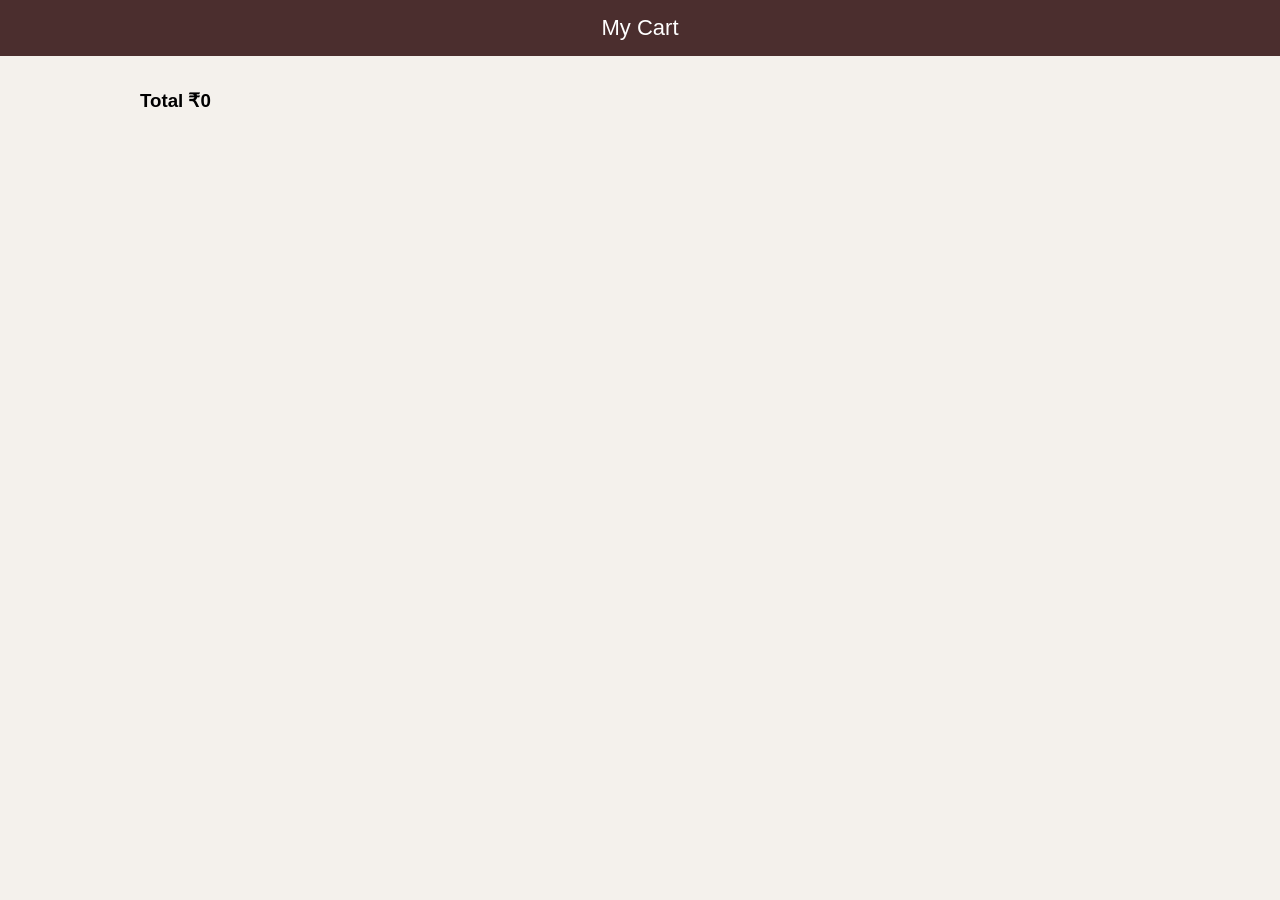
<file: cart.html>
<!DOCTYPE html><html><head><title>My Cart</title><link rel="stylesheet" href="style.css"><script src="script.js"></script></head><body onload="showCart()"><header>My Cart</header><div class="container"><div id="cart"></div></div><script>

function showCart(){

let cart=JSON.parse(localStorage.getItem("cart")||"[]")

let box=document.getElementById("cart")

box.innerHTML=""

let total=0

cart.forEach(c=>{

box.innerHTML+=`
<div class='card'>
<b>${c.name}</b><br>
Price ₹${c.price}
</div>
`

total+=c.price

})

box.innerHTML+=`<h3>Total ₹${total}</h3>`

}

</script></body></html>
</file>
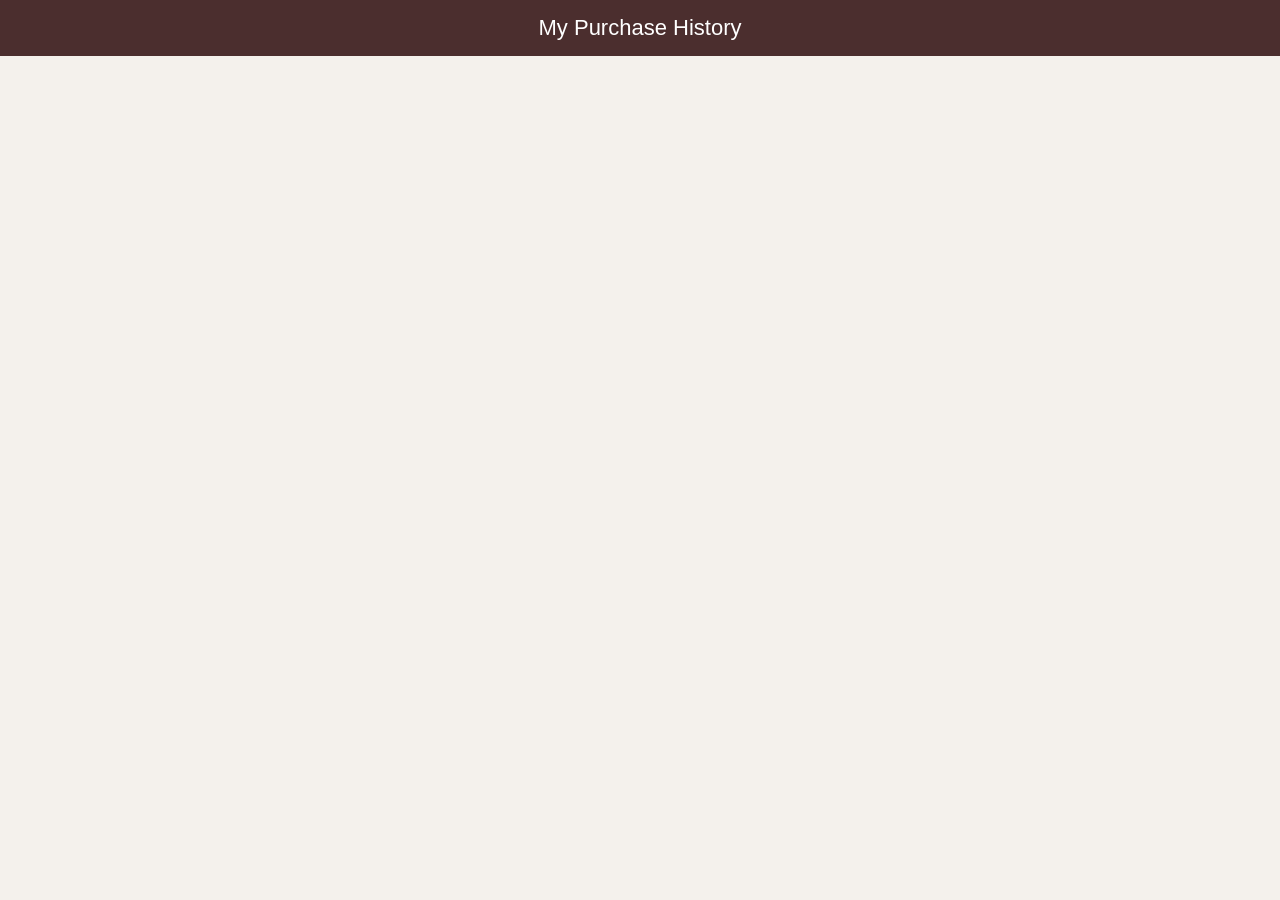
<file: history.html>
<!DOCTYPE html><html><head><title>Purchase History</title><link rel="stylesheet" href="style.css"><script src="script.js"></script></head><body onload="showOrders()"><header>My Purchase History</header><div class="container"><div id="orders"></div></div></body></html>
</file>
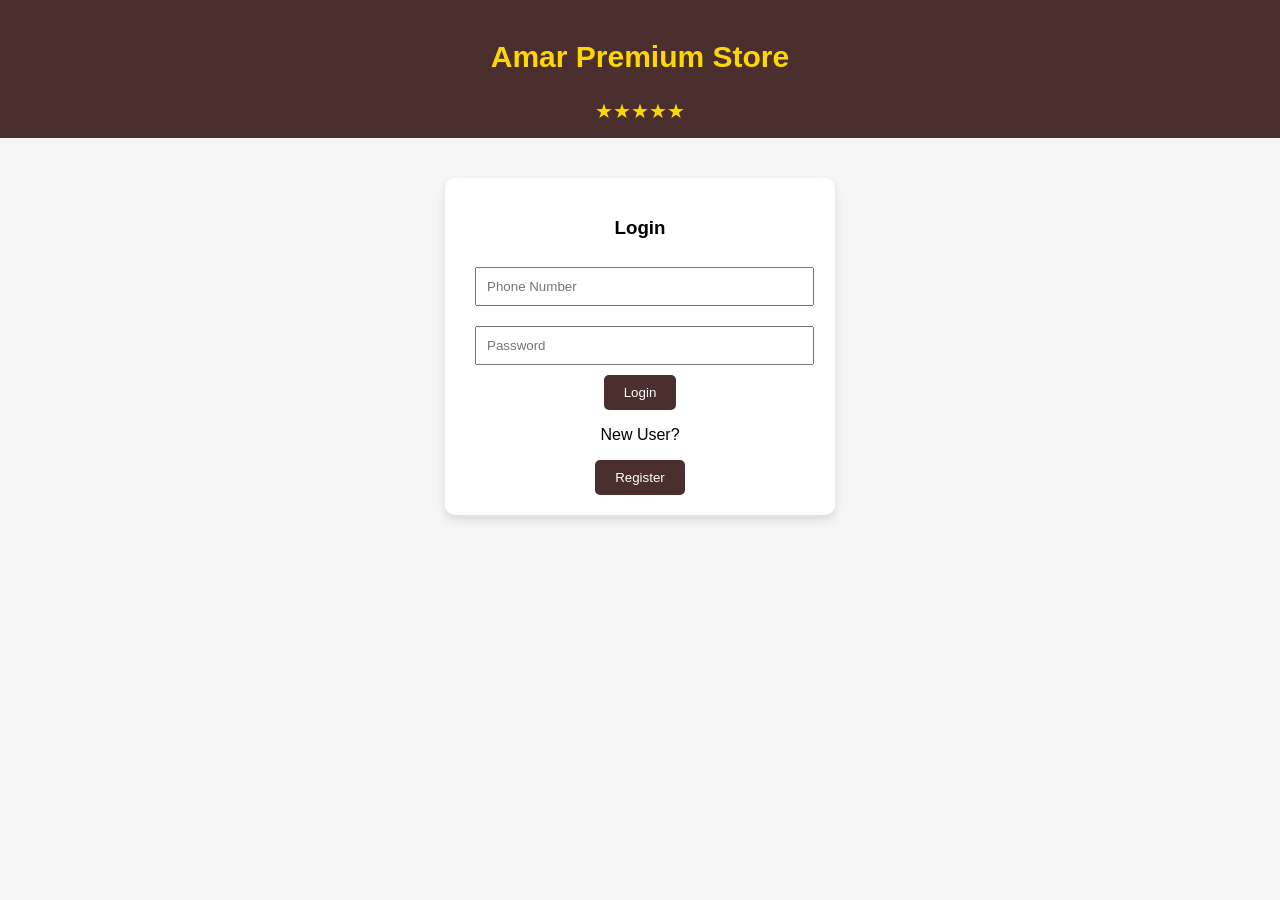
<file: login.html>
<!DOCTYPE html><html>
<head><meta name="viewport" content="width=device-width, initial-scale=1"><title>Login - Amar Premium Store</title><style>

body{
font-family:Arial;
background:#f5f5f5;
text-align:center;
margin:0;
}

header{
background:#4b2e2e;
color:white;
padding:15px;
}

.star{
color:gold;
font-size:20px;
}

.box{
background:white;
padding:20px;
margin:40px auto;
max-width:350px;
border-radius:10px;
box-shadow:0 5px 10px rgba(0,0,0,0.1);
}

input{
width:90%;
padding:10px;
margin:10px;
}

button{
background:#4b2e2e;
color:white;
border:none;
padding:10px 20px;
border-radius:5px;
}

</style></head><body><header><div class="star"⭐⭐⭐⭐⭐</div><h2>Amar Premium Store</h2><div class="star">★★★★★</div></header><div class="box"><h3>Login</h3><input placeholder="Phone Number"><input placeholder="Password"><br><button onclick="location.href='otp.html'">Login</button>

<p>New User?</p><button onclick="location.href='register.html'">Register</button>

</div></body>
</html>
</file>
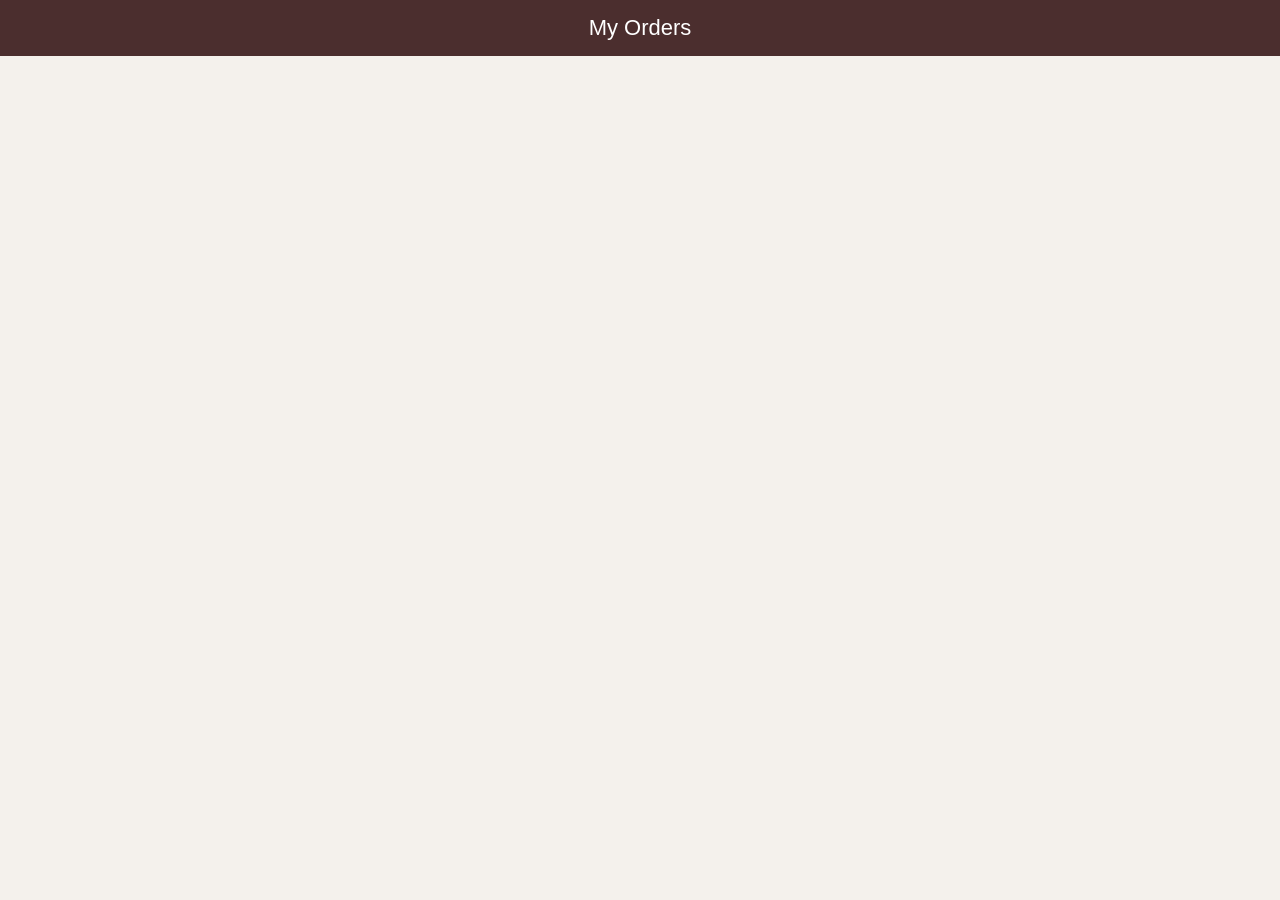
<file: Orders.html>
<!DOCTYPE html><html><head><link rel="stylesheet" href="style.css"><script src="script.js"></script></head><body onload="showOrders()"><header>My Orders</header><div class="container"><div id="orders"></div></div></body></html>
</file>
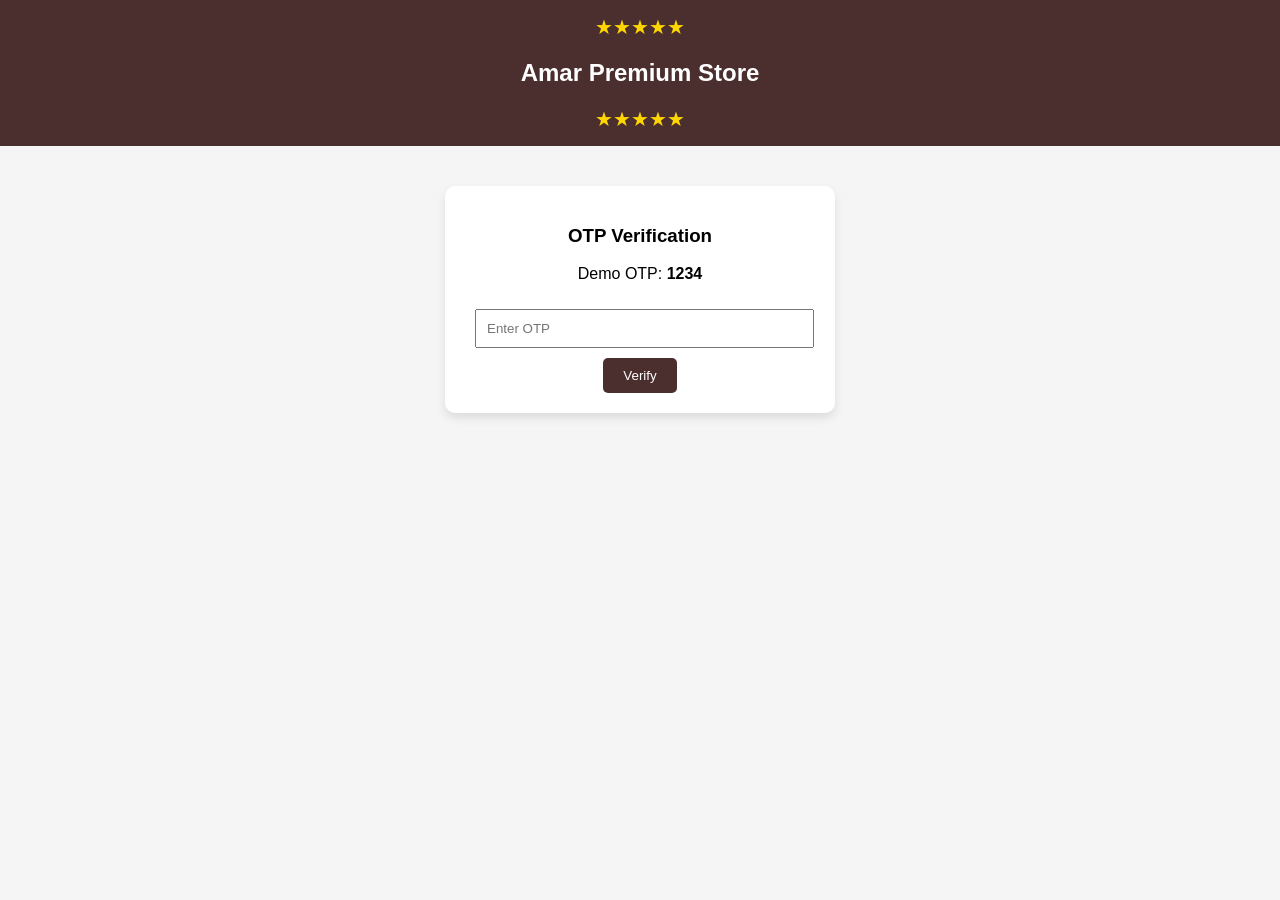
<file: otp.html>
<!DOCTYPE html><html>
<head><meta name="viewport" content="width=device-width, initial-scale=1"><title>OTP Verification</title><style>

body{
font-family:Arial;
background:#f5f5f5;
text-align:center;
margin:0;
}

header{
background:#4b2e2e;
color:white;
padding:15px;
}

.star{
color:gold;
font-size:20px;
}

.box{
background:white;
padding:20px;
margin:40px auto;
max-width:350px;
border-radius:10px;
box-shadow:0 5px 10px rgba(0,0,0,0.1);
}

input{
width:90%;
padding:10px;
margin:10px;
}

button{
background:#4b2e2e;
color:white;
border:none;
padding:10px 20px;
border-radius:5px;
}

</style></head><body><header><div class="star">★★★★★</div><h2>Amar Premium Store</h2><div class="star">★★★★★</div></header><div class="box"><h3>OTP Verification</h3><p>Demo OTP: <b>1234</b></p><input id="otp" placeholder="Enter OTP"><br><button onclick="verify()">Verify</button>

</div><script>

function verify(){

let otp=document.getElementById("otp").value

if(otp=="1234"){

alert("Login Successful")

location.href="index.html"

}else{

alert("Wrong OTP")

}

}

</script></body>
</html>
</file>
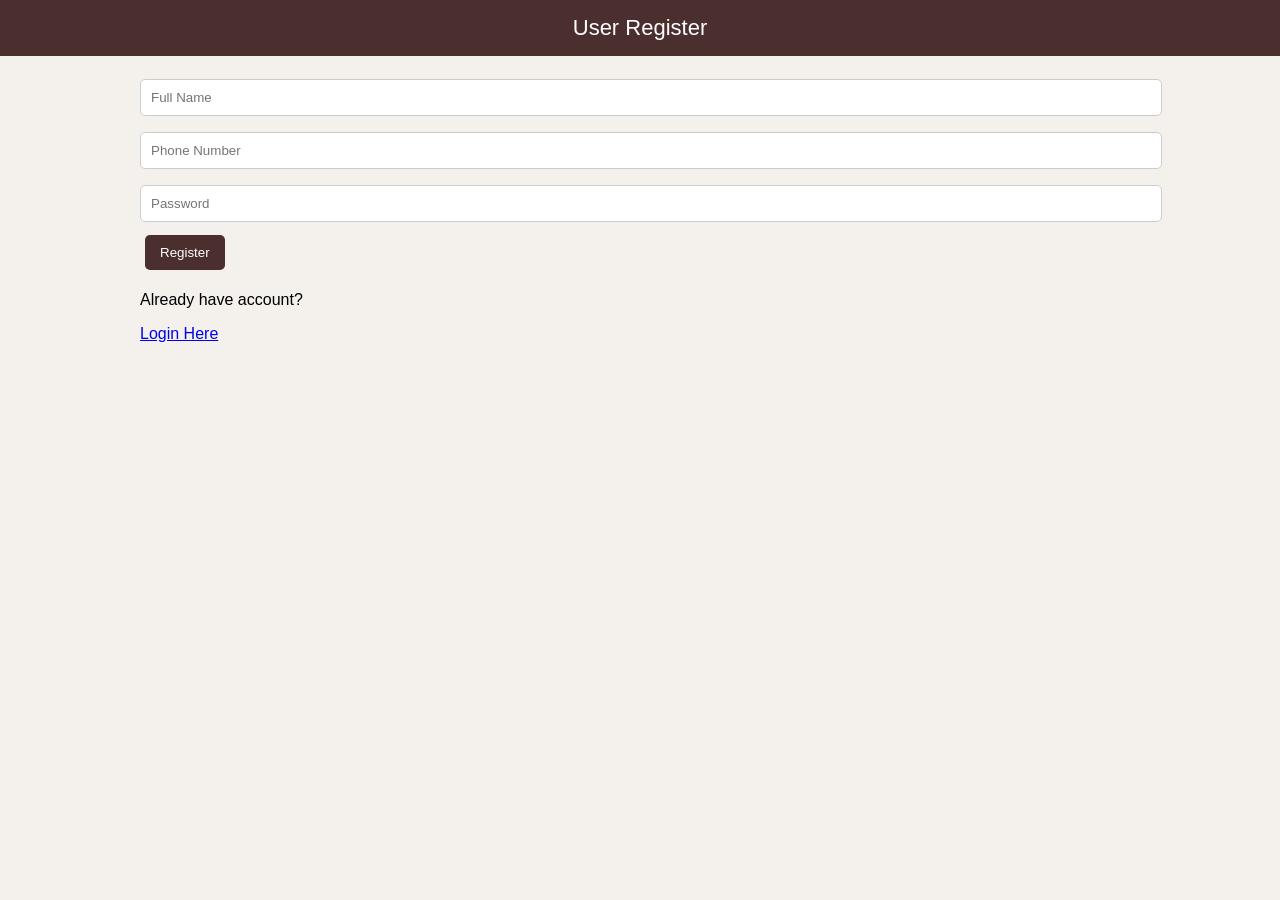
<file: register.html>
<!DOCTYPE html><html><head><title>Register</title><link rel="stylesheet" href="style.css"><script src="script.js"></script></head><body><header>User Register</header><div class="container"><input id="name" placeholder="Full Name"><input id="phone" placeholder="Phone Number"><input id="pass" type="password" placeholder="Password"><button onclick="register()">Register</button>

<p>Already have account?</p><a href="login.html">Login Here</a>

</div></body></html>
</file>
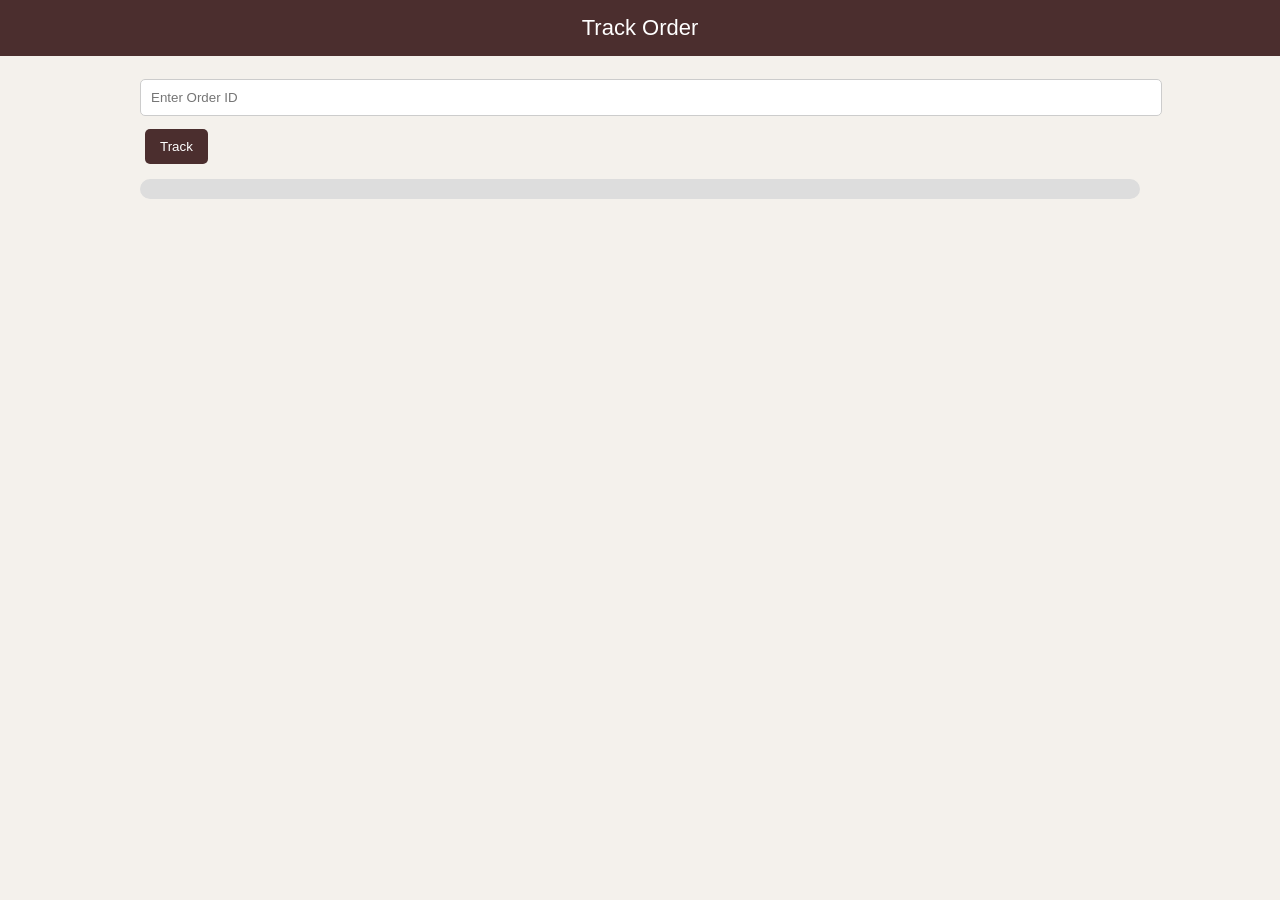
<file: track.html>
<!DOCTYPE html><html><head><link rel="stylesheet" href="style.css"><script src="script.js"></script></head><body><header>Track Order</header><div class="container"><input id="oid" placeholder="Enter Order ID"><button onclick="track()">Track</button>

<div class="progress"><div id="bar" class="bar"></div></div><p id="status"></p></div></body></html>
</file>
<file: style.css>
body{
font-family:Arial;
margin:0;
background:#f4f1ec;
}

header{
background:#4b2e2e;
color:white;
padding:15px;
text-align:center;
font-size:22px;
}

.container{
padding:15px;
max-width:1000px;
margin:auto;
}

.card{
background:white;
padding:15px;
border-radius:10px;
margin-bottom:20px;
box-shadow:0 5px 15px rgba(0,0,0,0.1);
transition:0.3s;
}

.card:hover{
transform:scale(1.02);
}

.card img{
width:100%;
border-radius:10px;
}

button{
background:#4b2e2e;
color:white;
border:none;
padding:10px 15px;
border-radius:5px;
margin:5px;
cursor:pointer;
}

button:hover{
background:#6b3c3c;
}

input,textarea{
width:100%;
padding:10px;
margin:8px 0;
border-radius:5px;
border:1px solid #ccc;
}

.progress{
height:20px;
background:#ddd;
border-radius:10px;
overflow:hidden;
margin-top:10px;
}

.bar{
height:20px;
background:green;
width:0%;
}
</file>
